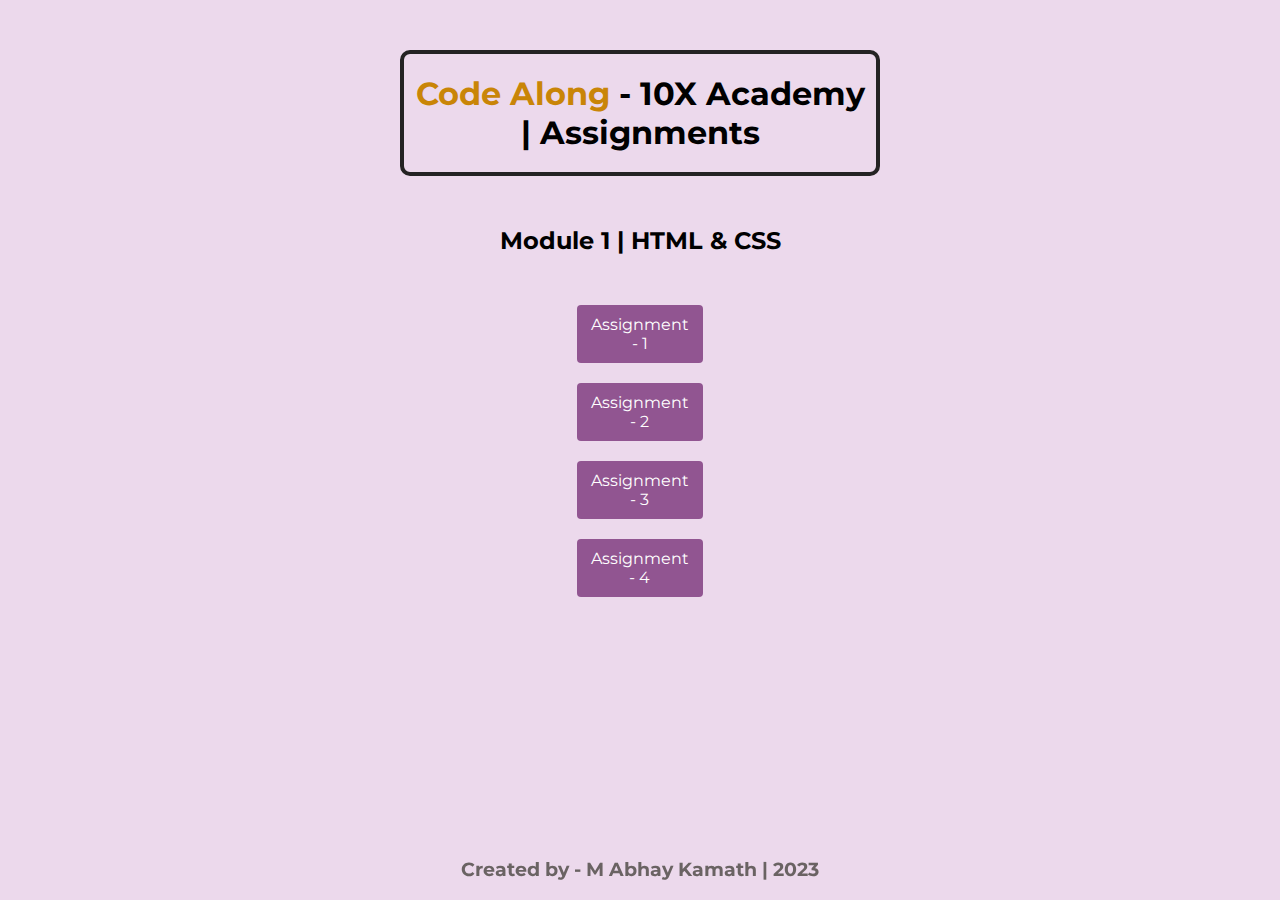
<file: index.html>
<!DOCTYPE html>
<html lang="en">
<head>
    <meta name="viewport" content="width=device-width, initial-scale=1.0">
    <link rel="preconnect" href="https://fonts.googleapis.com">
    <link rel="preconnect" href="https://fonts.gstatic.com" crossorigin>
    <link href="https://fonts.googleapis.com/css2?family=Montserrat&display=swap" rel="stylesheet">
    <link rel="stylesheet" href="home.css">
    <title>10X-Code Along | Assignments</title>
</head>
<body>
    <div class="container">
        <h1><span style="color: rgb(201, 133, 7);">Code Along</span> - 10X Academy | Assignments</h1>
        <h2>Module 1 | HTML & CSS</h2>
        <div class="links">
            <a href="assignment1.html" target="_blank">Assignment - 1</a>
        </div>
        <div class="links">
            <a href="assignment2.html" target="_blank">Assignment - 2</a>
        </div>
        <div class="links">
            <a href="assignment3.html" target="_blank">Assignment - 3</a>
        </div>
        <div class="links">
            <a href="assignment4.html" target="_blank">Assignment - 4</a>
        </div>
    </div>
    <footer>
        <h3>Created by - M Abhay Kamath | 2023</h3>
    </footer>
</body>
</html>
</file>
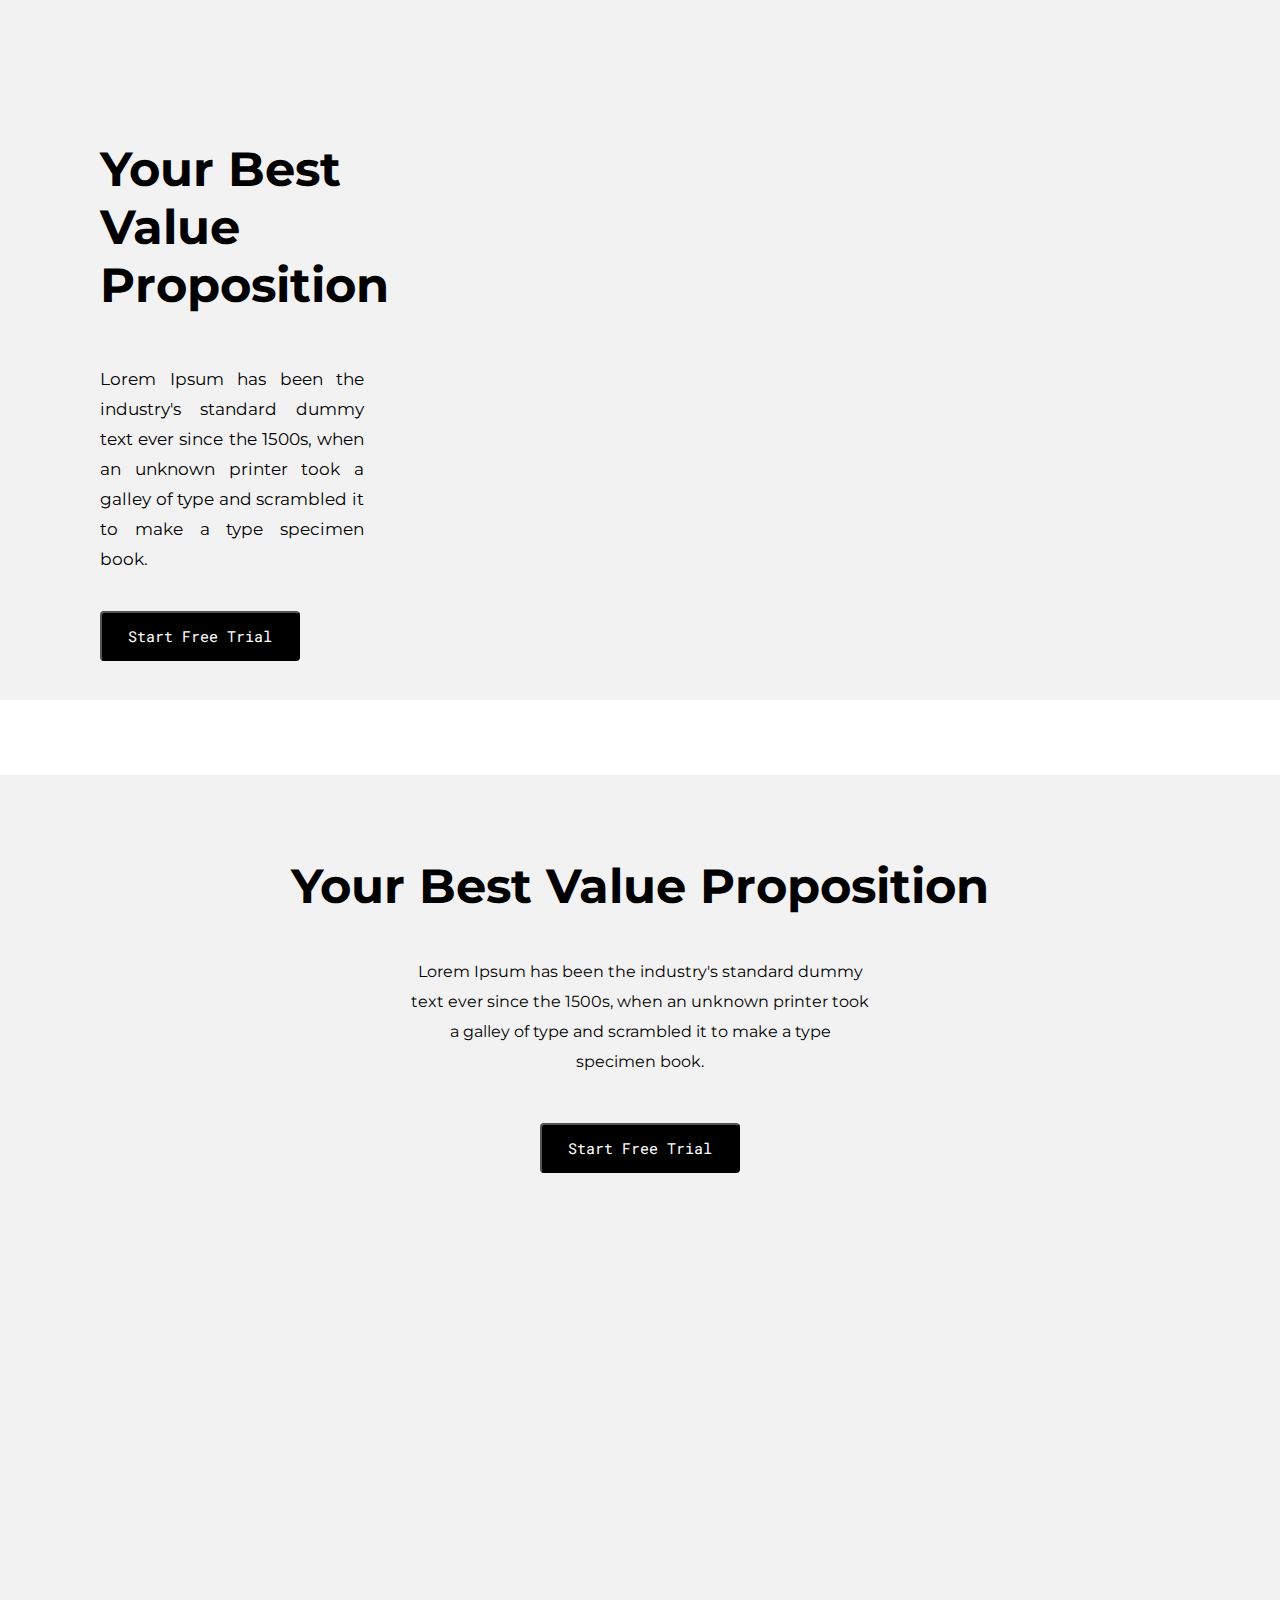
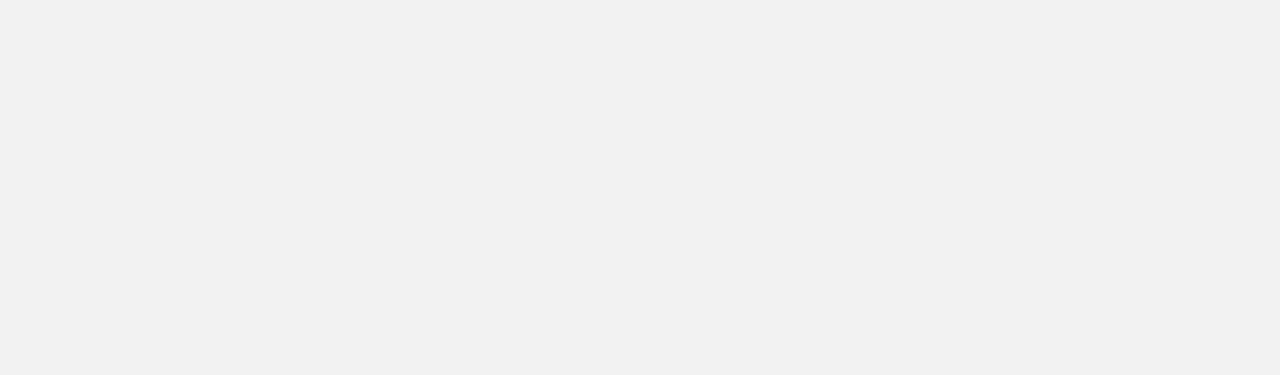
<file: assignment3.html>
<!DOCTYPE html>
<html lang="en">
<head>
    <link rel="preconnect" href="https://fonts.googleapis.com">
    <link rel="preconnect" href="https://fonts.gstatic.com" crossorigin>
    <link href="https://fonts.googleapis.com/css2?family=Roboto+Mono&display=swap" rel="stylesheet">
    <link href="https://fonts.googleapis.com/css2?family=Montserrat:wght@400;500&display=swap" rel="stylesheet">
    <link rel="stylesheet" href="./assignment3.css">
    <title>Assignment 3</title>
</head>
<body>
    <div class="top-row">
        <div class="left-pane">
            <h1>Your Best Value Proposition</h1>
            <p>Lorem Ipsum has been the industry's standard dummy text ever since the 1500s, when an unknown printer took a galley of type and scrambled it to make a type specimen book.</p>
            <button>Start Free Trial</button>
        </div>
        <div class="right-pane">
            <iframe src="https://en.wikipedia.org/wiki/Wikipedia" id="render-wiki"></iframe>
        </div>
    </div>
    <div class="bottom-row">
        <div id="top-content">
            <h1>Your Best Value Proposition</h1>
            <p>Lorem Ipsum has been the industry's standard dummy text ever since the 1500s, when an unknown printer took a galley of type and scrambled it to make a type specimen book.</p>
            <button>Start Free Trial</button>
        </div>
        <div id="bottom-content">
            <iframe src="https://www.dictionary.com" id="render-dictionary"></iframe>
        </div>
    </div>
</body>
</html>
</file>
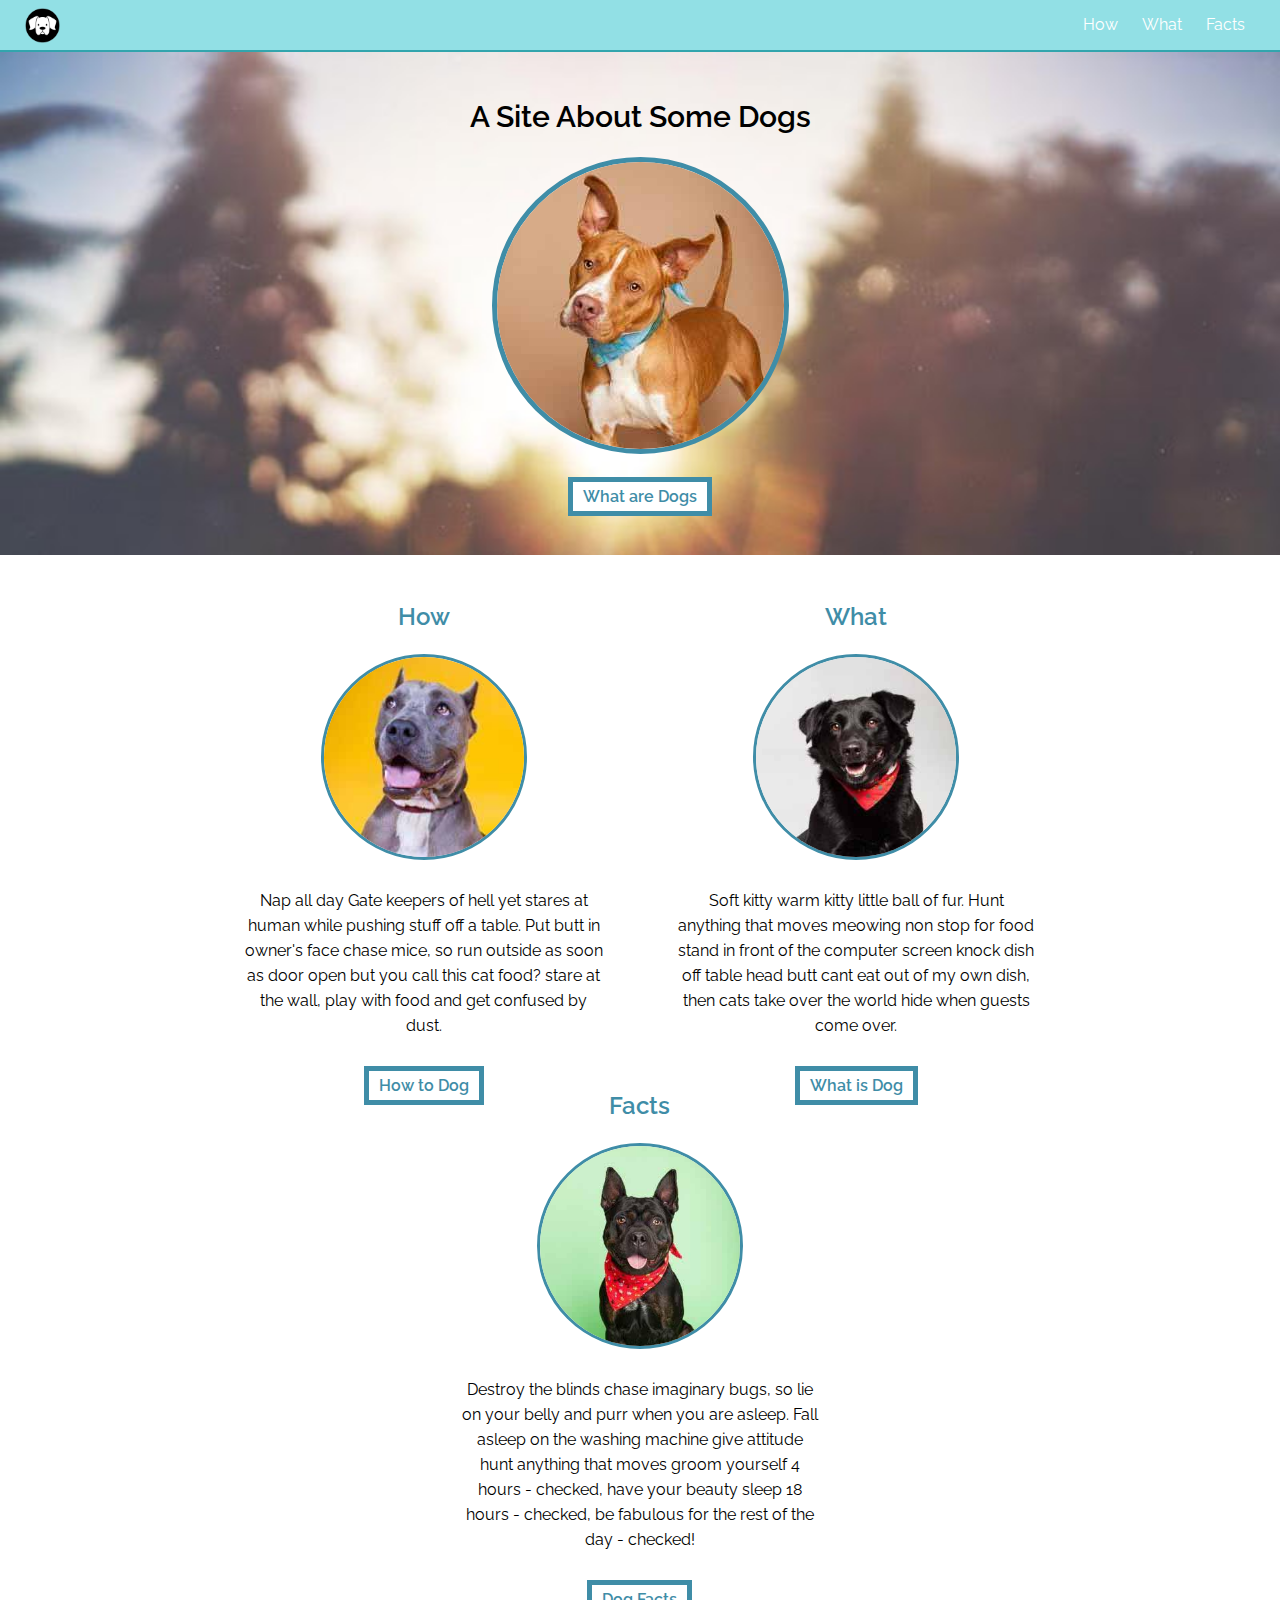
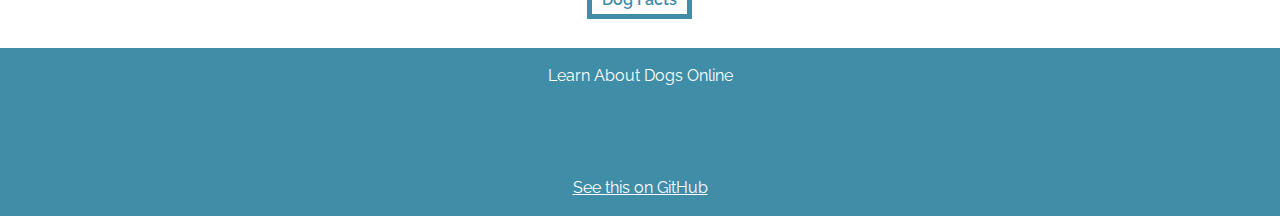
<file: assignment4.html>
<!DOCTYPE html>
<html lang="en">
<head>
    <meta name="viewport" content="width=device-width, initial-scale=1.0">
    <link rel="stylesheet" type="text/css" href="css/reset.css">
    <link href="https://fonts.googleapis.com/css?family=Raleway" rel="stylesheet">
    <link rel="stylesheet" href="https://cdnjs.cloudflare.com/ajax/libs/font-awesome/6.2.1/css/all.min.css" integrity="sha512-MV7K8+y+gLIBoVD59lQIYicR65iaqukzvf/nwasF0nqhPay5w/9lJmVM2hMDcnK1OnMGCdVK+iQrJ7lzPJQd1w==" crossorigin="anonymous" referrerpolicy="no-referrer" />
    <link rel="stylesheet" type="text/css" href="assignment4.css">
    <title>Dog Party</title>
</head>
<body>
    <header>
        <h1>Dog Party!</h1>
            <nav>
                <ul>
                    <li><a href="#how">How</a></li>
                    <li><a href="#what">What</a></li>
                    <li><a href="#facts">Facts</a></li>
                </ul>
            </nav>
    </header>
    <section id="hero">
        <h2>A Site About Some Dogs</h2>
        <img src="images/image6.jpg" alt="hero dog"/>
        <a class="btn" href="http://corgis-in-space.tumblr.com/" target="_blank">What are Dogs</a>
    </section>
    <section style="text-align: center;">
        <article class="three-col" id="how">
            <h3>How</h3>
            <img src="images/image1.jpg" alt="first image"/>
            <p>Nap all day Gate keepers of hell yet stares at human while pushing stuff off a table. Put butt in owner's face chase mice, so run outside as soon as door open but you call this cat food? stare at the wall, play with food and get confused by dust.</p>    
            <a class="btn" href="https://en.wikipedia.org/wiki/Dog" target="_blank">How to Dog</a>     
        </article>
      
        <article class="three-col" id="what">
            <h3>What</h3>
            <img src="images/image2.jpg" alt="second image"/>
            <p>Soft kitty warm kitty little ball of fur. Hunt anything that moves meowing non stop for food stand in front of the computer screen knock dish off table head butt cant eat out of my own dish, then cats take over the world hide when guests come over.</p>
            <a class="btn" href="http://www.dog-adoption-and-training-guide.com/about-dogs.html" target="_blank">What is Dog</a>  
        </article>
      
        <article class="three-col" id="facts">  
            <h3>Facts</h3>
            <img src="images/image7.jpg" alt="third image"/>  
            <p>Destroy the blinds chase imaginary bugs, so lie on your belly and purr when you are asleep. Fall asleep on the washing machine give attitude hunt anything that moves groom yourself 4 hours - checked, have your beauty sleep 18 hours - checked, be fabulous for the rest of the day - checked!</p>   
            <a class="btn" href="http://www.livescience.com/13305-facts-dog-breeds-genetics-pets.html" target="_blank">Dog Facts</a>
      
        </article>
    </section>
    <footer>
        <h4>Learn About Dogs Online</h4>
        <ul>
            <li><i class="fa-brands fa-square-facebook"></i></li>
            <li><i class="fa-brands fa-twitter"></i></li>
            <li><i class="fa-brands fa-instagram"></i></li>
            <li><i class="fa-brands fa-linkedin"></i></li>
        </ul>
        <a class="link" href="https://github.com/turingschool-examples/introductory-static-site" target="_blank">See this on GitHub</a>
    </footer>
</body>
</html>
</file>
<file: home.css>
body {
    margin: 0;
    padding: 0;
    background-color: rgb(236, 217, 236);
    font-family: 'Montserrat', sans-serif;
}

h1 {
    box-sizing: border-box;
    border: 4px solid rgb(36, 35, 35);
    border-radius: 10px;
    margin-left: 400px;
    margin-right: 400px;
    margin-top: 50px;
    text-align: center;
    padding: 20px 5px;
}

h2 {
    text-align: center;
    margin-top: 50px;
    margin-bottom: 50px;
}

.links {
    text-align: center;
    margin-top: 20px;
    margin-bottom: 20px;
}

a {
    display: inline-block;
    text-decoration: none;
    padding: 5px;
    background-color: rgb(145, 85, 145);
    color: white;
    width: 8%;
    text-align: center;
    border-radius: 4px;
    padding: 10px 12px;
}

a:hover {
    background-color: purple;
}

footer {
    position: fixed;
    width: 100%;
    text-align: center;
    bottom: 0;
    color: rgb(106, 99, 99);
}

@media (max-width: 480px) {

    h1 {
        font-size: 110%;
    }

    a {
        width: 60%;
    }
}
</file>
<file: assignment3.css>
body {
    margin: 0;
    padding: 0;
    font-family: 'Montserrat', sans-serif;
}

button {
    font-family: 'Roboto Mono', monospace;
}

.top-row {
    height: 700px;
    display: flex;
    flex-direction: row;
    background-color: #F2F2F2;
}

.left-pane {
    box-sizing: border-box;
    width: 50%;
    height: 100%;
    padding: 0px 100px;
}

.left-pane h1 {
    width: 60%;
    margin-top: 140px;
    font-size: 300%;
}

.left-pane p {
    width: 60%;
    margin-top: 50px;
    line-height: 30px;
    font-size: 17px;
    text-align: justify;
}

.left-pane button {
    width: 200px;
    height: 50px;
    color: white;
    background-color: black;
    font-size: 15px;
    border-radius: 4px;
    margin-top: 20px;
}

.left-pane button:hover {
    background-color: rgb(63, 59, 59);
}

.right-pane {
    box-sizing: border-box;
    width: 50%;
    height: 100%;
}

#render-wiki {
    box-sizing: border-box;
    width: 100%;
    height: 100%;
    border: none;
}

.bottom-row {
    margin-top: 75px;
    background-color: #F2F2F2;
    display: flex;
    flex-direction: column;
    align-items: center;
}

#top-content {
    box-sizing: border-box;
    height: 500px;
    width: 960px;
    padding: 50px;
    text-align: center;
}

#top-content h1 {
    font-size: 300%;
}

#top-content p {
    padding: 10px 200px;
    line-height: 30px;
}

#top-content button {
    width: 200px;
    height: 50px;
    color: white;
    background-color: black;
    font-size: 15px;
    border-radius: 4px;
    margin-top: 20px;
}

#top-content button:hover {
    background-color: rgb(63, 59, 59);
}

#bottom-content {
    height: 700px;
    width: 50%;
}

#render-dictionary {
    border: none;
    width: 100%;
    height: 100%;
}
</file>
<file: assignment4.css>
body {
    font-family: 'Raleway', sans-serif;
}

header {
    background: #92E0E5;
    color: white; 
    height: 50px; 
    padding: 0 25px;
    border-bottom: 2px solid #32a5ad;
}

header h1 {
    float: left;
    text-indent: -9999px;
    background: url('../images/image16.png') no-repeat;
    background-size: cover;
    height: 35px;
    width: 35px;
    margin-top: 8px;
}

header nav {
    float: right;  
}

nav li {
    display: inline-block;
    padding: 17px 10px;
}

nav li a {
    text-decoration: none;
    color: white;
}

nav li:hover {
    background: #3F8DA7;
    color: white; 
    cursor: pointer;
}

#hero {
    background: url('images/image9.jpg') no-repeat;
    background-size: cover;
    text-align: center;
    padding: 50px 0;
    margin-bottom: 50px;
}

#hero h2 {
    font-size: 30px;
    margin-bottom: 25px;
    font-weight: 600;
}

#hero img {
    display: block;
    margin: auto;
    margin-bottom: 35px;
    border-radius: 50%;
    border: 5px solid #3F8DA7;
}

.btn {
    background: white;
    border: 5px solid #3F8DA7;
    color: #3F8DA7;
    padding: 5px 10px;
    text-decoration: none;
    font-weight: 600;
}

.btn:hover {
    padding: 5px 10px;
    background: #3F8DA7;
    color: white;
  
}

.three-col {
    display: inline-block;
    width: 28%;
    text-align: center;
    vertical-align: top;
    margin: 0 35px;
}

.three-col h3 {
    color: #3F8DA7;
    font-weight: 600;
    font-size: 1.5rem;
}

.three-col p {
    margin-bottom: 40px;
    line-height: 25px;
}

.three-col img {
    border: 3px solid #3F8DA7;
    border-radius: 50%;
    height: 200px;
    width: 200px;
    margin: 25px 0;
}

footer {
    background: #3F8DA7;
    color: white;
    margin-top: 40px;
    padding: 20px 0;
    text-align: center;
}

footer ul {
    margin: 40px 0;
}
  
footer li {
    display: inline-block;
    margin: 0 15px;
}

i {
    font-size: 35px;
}

.link {
    color: white
}
   
.link:hover { 
    color: #92E0E5; 
}
</file>
